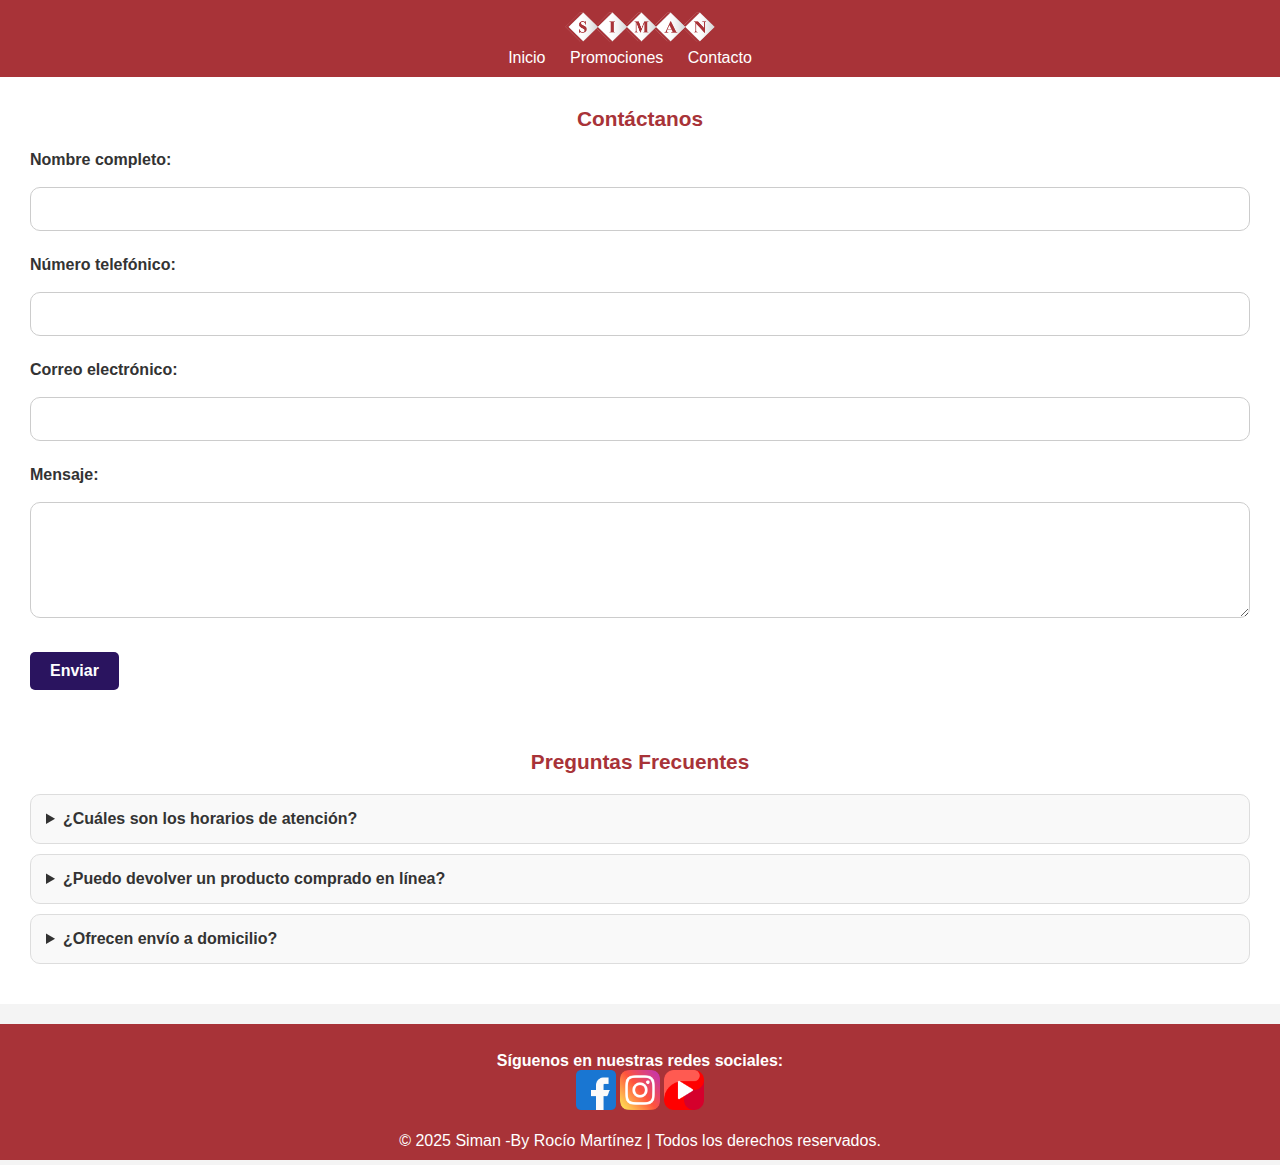
<file: contacto.html>
<!DOCTYPE html>
<html lang="es">
<head>
    <meta charset="UTF-8">
    <meta name="viewport" content="width=device-width, initial-scale=1.0">
    <title>Siman-Contacto</title>
    <link rel="stylesheet" href="css/style.css">
    <link rel="icon" type="image/png" href="assets/images/icono.png">
</head>
<body>
    <header>
        <nav>
            <div class="logo">
                <img src="assets/images/logo.png" alt="Logo Siman" width="150">
              </div>
            <ul>
                <li><a href="index.html">Inicio</a></li>
                <li><a href="promociones.html">Promociones</a></li>
                <li><a href="contacto.html">Contacto</a></li>
            </ul>
        </nav>
    </header>

    <form class="contact-form">
      <h3>Contáctanos</h3>
      <label for="nombre">Nombre completo:</label><br>
      <input type="text" id="nombre" name="nombre" required>
  
      <label for="number">Número telefónico:</label><br>
      <input type="number" id="number" name="number" required>

      <label for="email">Correo electrónico:</label><br>
      <input type="email" id="email" name="email" required>
  
      <label for="mensaje">Mensaje:</label><br>
      <textarea id="mensaje" name="mensaje" rows="5" required></textarea>
  
      <button type="submit"class="cta-btn">Enviar</button>
    </form>
  
    <div class="faq-section">
      <h3>Preguntas Frecuentes</h3>
  
      <details>
        <summary>¿Cuáles son los horarios de atención?</summary><br>
        <p>Atendemos de lunes a sábado de 8:00 a.m. a 6:00 p.m.</p>
      </details>
  
      <details>
        <summary>¿Puedo devolver un producto comprado en línea?</summary>
        <br><p>Sí, tienes 30 días para realizar devoluciones con la factura.</p>
      </details>
  
      <details>
        <summary>¿Ofrecen envío a domicilio?</summary>
        <br><p>Sí, contamos con servicio de envío a todo el país.</p>
      </details>
    </div>
  </section>

    <footer>
        <div class="footer-container"><br>
            <p><b>Síguenos en nuestras redes sociales:</b></p>
            <div class="social-icons">
              <a href="https://www.facebook.com/simanelsalvador" target="_blank">
                <img src="assets/images/facebook.png" alt="Facebook" width="40">
              </a>
              <a href="https://www.instagram.com/almacenessiman_sv/" target="_blank">
                <img src="assets/images/instagram.png" alt="Instagram" width="40">
              </a>
              <a href="https://www.youtube.com/user/SimanElSalvador" target="_blank">
                <img src="assets/images/youtube.png" alt="youtube" width="40">
              </a>
              </a><br><br>
              <p>&copy; 2025 Siman -By Rocío Martínez | Todos los derechos reservados.</p>
            </div>
          </div>
    </footer>
</body>
</html>
</file>
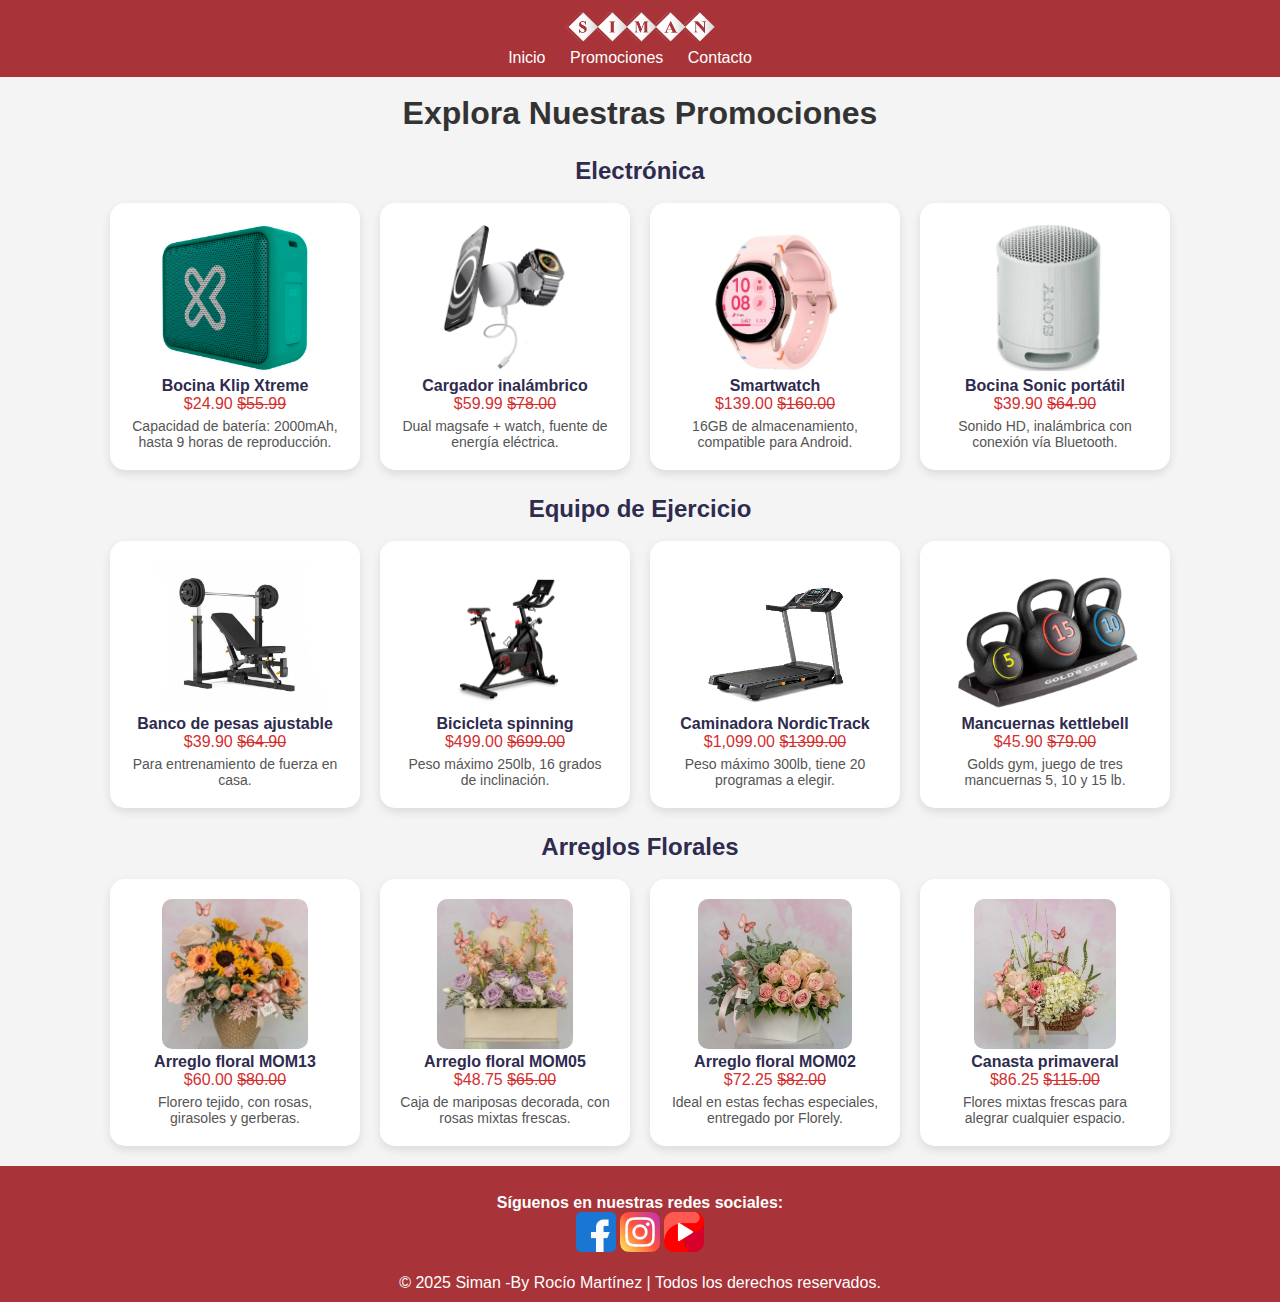
<file: promociones.html>
<!DOCTYPE html>
<html lang="es">
<head>
    <meta charset="UTF-8">
    <meta name="viewport" content="width=device-width, initial-scale=1.0">
    <title>Siman-Promociones</title>
    <link rel="stylesheet" href="css/style.css">
    <link rel="icon" type="image/png" href="assets/images/icono.png">
</head>
<body>
    <header>
        <nav>
            <div class="logo">
                <img src="assets/images/logo.png" alt="Logo Siman" width="150">
              </div>
            <ul>
                <li><a href="index.html">Inicio</a></li>
                <li><a href="promociones.html">Promociones</a></li>
                <li><a href="contacto.html">Contacto</a></li>
            </ul>
        </nav>
    </header>
    <br>
    <h1 style="text-align:center;">Explora Nuestras Promociones</h1>
   
    <!-- Electrónica -->
    <div class="category">
      <h2>Electrónica</h2><br>
      <div class="products">
        <div class="product-card">
          <img src="assets/images/promo1.png" alt="Bocina">
          <div class="product-title">Bocina Klip Xtreme</div>
          <div class="product-price">$24.90 <del>$55.99</del></div>
          <div class="product-desc">Capacidad de batería: 2000mAh, hasta 9 horas de reproducción.</div>
        </div>
        <div class="product-card">
          <img src="assets/productos/cargador.png" alt="cargador">
          <div class="product-title">Cargador inalámbrico</div>
          <div class="product-price">$59.99 <del>$78.00</del></div>
          <div class="product-desc">Dual magsafe + watch, fuente de energía eléctrica.</div>
        </div>
         <div class="product-card">
          <img src="assets/productos/smartwatch.png" alt="smartwatch">
          <div class="product-title">Smartwatch</div>
          <div class="product-price">$139.00 <del>$160.00</del></div>
          <div class="product-desc">16GB de almacenamiento, compatible para Android.</div>
        </div>
        <div class="product-card">
          <img src="assets/productos/bocina.png" alt="bocina">
          <div class="product-title">Bocina Sonic portátil</div>
          <div class="product-price">$39.90 <del>$64.90</del></div>
          <div class="product-desc">Sonido HD, inalámbrica con conexión vía Bluetooth.</div>
        </div>
      </div>
    </div>
  
    <!-- Ejercicio -->
    <div class="category">
      <h2>Equipo de Ejercicio</h2><br>
      <div class="products">
        <div class="product-card">
          <img src="assets/images/promo3.jpg" alt="Banco">
          <div class="product-title">Banco de pesas ajustable</div>
          <div class="product-price">$39.90 <del>$64.90</del></div>
          <div class="product-desc">Para entrenamiento de fuerza en casa.</div>
        </div>
        <div class="product-card">
          <img src="assets/productos/bicicleta.png" alt="bicicleta">
          <div class="product-title">Bicicleta spinning </div>
          <div class="product-price">$499.00 <del>$699.00</del></div>
          <div class="product-desc">Peso máximo 250lb, 16 grados de inclinación.</div>
        </div>
        <div class="product-card">
            <img src="assets/productos/caminadora.png" alt="caminadora">
            <div class="product-title">Caminadora NordicTrack</div>
            <div class="product-price">$1,099.00 <del>$1399.00</del></div>
            <div class="product-desc">Peso máximo 300lb, tiene 20 programas a elegir.</div>
          </div>
          <div class="product-card">
            <img src="assets/productos/pesas.png" alt="pesas">
            <div class="product-title">Mancuernas kettlebell</div>
            <div class="product-price">$45.90 <del>$79.00</del></div>
            <div class="product-desc">Golds gym, juego de tres mancuernas 5, 10 y 15 lb.</div>
          </div>
      </div>
    </div>
  
    <!-- Arreglos Florales -->
    <div class="category">
      <h2>Arreglos Florales</h2><br>
      <div class="products">
        <div class="product-card">
          <img src="assets/images/promo2.png" alt="florero">
          <div class="product-title">Arreglo floral MOM13</div>
          <div class="product-price">$60.00 <del>$80.00</del></div>
          <div class="product-desc">Florero tejido, con rosas, girasoles y gerberas.</div>
        </div>
        <div class="product-card">
          <img src="assets/productos/flor1.png" alt="Arreglo de mariposas">
          <div class="product-title">Arreglo floral MOM05</div>
          <div class="product-price">$48.75 <del>$65.00</del></div>
          <div class="product-desc">Caja de mariposas decorada, con rosas mixtas frescas.</div>
        </div>
        <div class="product-card">
            <img src="assets/productos/flor2.png" alt="Caja floral">
            <div class="product-title">Arreglo floral MOM02</div>
            <div class="product-price">$72.25 <del>$82.00</del></div>
            <div class="product-desc">Ideal en estas fechas especiales, entregado por Florely.</div>
          </div>
          <div class="product-card">
            <img src="assets/productos/flor3.png" alt="Canasta">
            <div class="product-title">Canasta primaveral</div>
            <div class="product-price">$86.25 <del>$115.00</del></div>
            <div class="product-desc">Flores mixtas frescas para alegrar cualquier espacio.</div>
          </div>
      </div>
    </div>

    <footer>
        <div class="footer-container"><br>
            <p><b>Síguenos en nuestras redes sociales:</b></p>
            <div class="social-icons">
              <a href="https://www.facebook.com/simanelsalvador" target="_blank">
                <img src="assets/images/facebook.png" alt="Facebook" width="40">
              </a>
              <a href="https://www.instagram.com/almacenessiman_sv/" target="_blank">
                <img src="assets/images/instagram.png" alt="Instagram" width="40">
              </a>
              <a href="https://www.youtube.com/user/SimanElSalvador" target="_blank">
                <img src="assets/images/youtube.png" alt="youtube" width="40">
              </a>
              </a><br><br>
              <p>&copy; 2025 Siman -By Rocío Martínez | Todos los derechos reservados.</p>
            </div>
          </div>
    </footer>
</body>
</html>
</file>
<file: css/style.css>
* {
    margin: 0;
    padding: 0;
    box-sizing: border-box;
}
a {
    text-decoration: none;
  }

body {
    font-family: 'Poppins', sans-serif;
    background-color: #f4f4f4;
    color: #333;
}

header {
    background-color: #a83338;
    color: #fff;
    padding: 10px 0;
    text-align: center;
    font-family: 'Poppins', sans-serif;
}

header nav ul {
    list-style-type: none;
}

header nav ul li {
    display: inline;
    margin-right: 20px;
}

header nav ul li a {
    color: #fff;
    text-decoration: none;
}

#hero {
    background: url('../assets/images/hero.jpg') no-repeat center center/cover;
    padding: 100px 20px;
    text-align: center;
    color: white;
    position: relative;
}

#hero::before {
    content: "";
    position: absolute;
    top: 0;
    right: 0;
    bottom: 0;
    left: 0;
    background-color: rgba(0, 0, 0, 0.5); /* fondo oscuro para mejorar contraste */
    z-index: 1;
}

.hero-content {
    position: relative;
    z-index: 2;
    max-width: 800px;
    margin: 0 auto;
}

.hero-content h1 {
    font-size: 2.5em;
    margin-bottom: 20px;
    font-family: 'Poppins', sans-serif;
}

.hero-content p {
    font-size: 1.2em;
    margin-bottom: 20px;
    font-family: 'Roboto', sans-serif;
}

#hero h1 {
    font-size: 2.5em;
}

footer {
    background-color: #a83338;
    color: #fff;
    padding: 10px;
    text-align: center;
    margin-top: 20px;
}

@media (max-width: 768px) {
    .promo-cards {
        flex-direction: column;
        align-items: center;
    }
}
#featured-promotions {
    padding: 40px 20px;
    background-color: #f8f8f8;
    text-align: center;
  }

  #featured-promotions h2 {
    font-size: 2em;
    margin-bottom: 30px;
    color: #333;
  }

  .promo-cards {
    display: flex;
    justify-content: center;
    gap: 20px;
    flex-wrap: wrap;
  }

  .card {
    background-color: #fff;
    border-radius: 10px;
    box-shadow: 0 2px 8px rgba(0,0,0,0.1);
    padding: 20px;
    width: 280px;
    text-align: center;
    transition: transform 0.2s;
  }

  .card:hover {
    transform: translateY(-5px);
  }

  .card img {
    width: 200px;
    height: 200px;
    border-radius: 8px;
  }

  .card h3 {
    margin-top: 15px;
    color: #2a145f; 
  }

  .card p {
    color: #555;
    font-size: 0.95em;
  }

  .cta-btn:hover {
    background-color: #2a145f;
  }
  .benefits-container {
    display: flex;
    justify-content: space-around;
    background-color: #daabab6d;
    padding: 20px;
    border-radius: 20px;
    margin: 40px auto;
    max-width: 1200px;
  }

  .benefit {
    text-align: center;
    width: 200px;
  }

  .benefit-icon {
    background-color: white;
    border-radius: 50%;
    padding: 15px;
    box-shadow: 0 2px 6px rgba(0,0,0,0.1);
    margin: 0 auto 10px auto;
    width: 50px;
    height: 50px;
    display: flex;
    align-items: center;
    justify-content: center;
  }

  .benefit-title {
    font-weight: bold;
    margin: 10px 0 5px;
  }

  .benefit-desc {
    color: #555;
    font-size: 14px;
  }

  .benefit-icon img {
    width: 24px;
    height: 24px;
  }
  h2 {
    color: #2e2b4f;
    margin-top: 25px;
    text-align: center;
  }

  .products {
    display: flex;
    flex-wrap: wrap;
    gap: 20px;
    justify-content: center;
  }

  .product-card {
    background-color: #fff;
    border-radius: 15px;
    box-shadow: 0 4px 10px rgba(0, 0, 0, 0.1);
    width: 250px;
    padding: 20px;
    text-align: center;
  }

  .product-card img {
    border-radius: 10px;
    height: 150px;
    object-fit: cover;
  }

  .product-title {
    font-weight: bold;
    color: #2e2b4f;
  }

  .product-price {
    color: #d32f2f;
    font-size: 16px;
    margin-bottom: 5px;
  }

  .product-desc {
    font-size: 14px;
    color: #555;
  }
  #contacto {
    max-width: 1000px;
    margin: 40px auto;
    padding: 20px;
    font-family: Arial, sans-serif;
    text-align: center;
  }
  .contact-form h3 {
    margin-bottom: 20px;
    color: #a83338;
    font-size: 1.3rem;
    text-align: center;
  }
  
  .contact-container {
    display: flex;
    flex-direction: column;
    gap: 40px;
  }
  
  .contact-form,
  .faq-section {
    background-color: #fff;
    padding: 30px;
    text-align: left;
  }
  
  .contact-form label {
    font-weight: bold;
    margin-top: 10px;
    display: block;
  }
  
  .contact-form input,
  .contact-form textarea {
    width: 100%;
    padding: 12px;
    border: 1px solid #ccc;
    border-radius: 10px;
    margin-bottom: 15px;
    font-size: 1rem;
  }
  
  .cta-btn {
    background-color: #a83338;
    color: white;
    padding: 12px 25px;
    border: none;
    border-radius: 10px;
    font-weight: bold;
    font-size: 1rem;
    cursor: pointer;
    transition: background-color 0.3s;
  }
  
  .cta-btn:hover {
    background-color: #8e2c2f;
  }
  
  .faq-section h3 {
    margin-bottom: 20px;
    color: #a83338;
    font-size: 1.3rem;
    text-align: center;
  }
  
  .faq-section details {
    border: 1px solid #ddd;
    border-radius: 10px;
    padding: 15px;
    background-color: #f9f9f9;
    margin-bottom: 10px;
    transition: background-color 0.3s;
  }
  
  .faq-section summary {
    cursor: pointer;
    font-weight: bold;
    color: #333;
  }
  
  .faq-section details[open] {
    background-color: #f1eaea;
  }
  .cta-btn {
    display: inline-block;
    margin-top: 15px;
    padding: 10px 20px;
    background-color:#2a145f;
    color: #fff;
    text-decoration: none;
    border-radius: 5px;
    transition: background-color 0.3s;
  }
</file>
